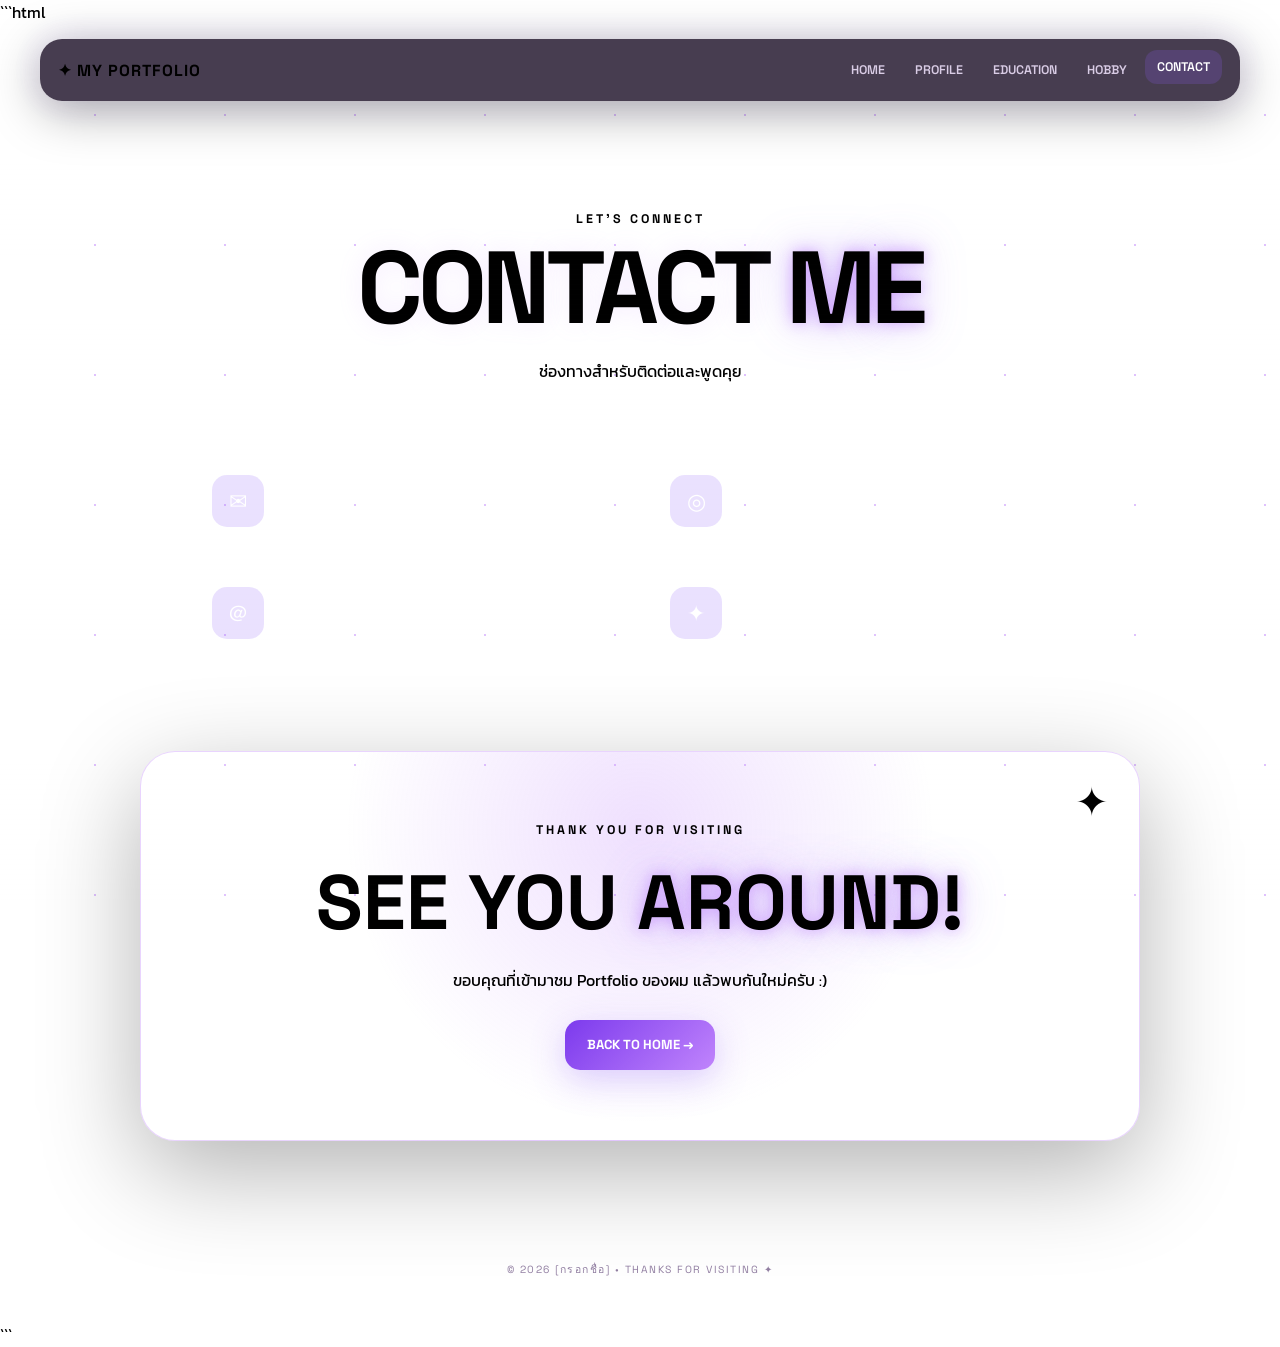
<file: contact.html>
```html
<!DOCTYPE html>
<html lang="th">
<head>
    <meta charset="UTF-8">
    <meta name="viewport" content="width=device-width, initial-scale=1.0">

    <title>My Portfolio | Contact</title>

    <link rel="preconnect" href="https://fonts.googleapis.com">
    <link rel="preconnect" href="https://fonts.gstatic.com" crossorigin>
    <link href="https://fonts.googleapis.com/css2?family=Kanit:wght@300;400;500;600;700&family=Space+Grotesk:wght@400;500;600;700&display=swap" rel="stylesheet">

    <link rel="stylesheet" href="style.css">
</head>

<body>

    <div class="bg-stars"></div>
    <div class="scanlines"></div>

    <header class="navbar">

        <div class="nav-logo">
            <span>✦</span> MY PORTFOLIO
        </div>

        <nav>
            <a href="index.html">HOME</a>
            <a href="profile.html">PROFILE</a>
            <a href="education.html">EDUCATION</a>
            <a href="hobby.html">HOBBY</a>
            <a href="contact.html" class="active">CONTACT</a>
        </nav>

    </header>

    <main>

        <section class="page-header">

            <p class="eyebrow">LET'S CONNECT</p>

            <h1>
                CONTACT <span>ME</span>
            </h1>

            <p>
                ช่องทางสำหรับติดต่อและพูดคุย
            </p>

        </section>

        <section class="contact-grid">

            <a href="mailto:your@email.com" class="contact-card">

                <div class="contact-icon">✉</div>

                <div>
                    <span>EMAIL</span>
                    <h2>your@email.com</h2>
                </div>

                <b>↗</b>

            </a>

            <a href="#" class="contact-card">

                <div class="contact-icon">◎</div>

                <div>
                    <span>WEBSITE</span>
                    <h2>My Portfolio</h2>
                </div>

                <b>↗</b>

            </a>

            <a href="#" class="contact-card">

                <div class="contact-icon">＠</div>

                <div>
                    <span>SOCIAL MEDIA</span>
                    <h2>[กรอก Social]</h2>
                </div>

                <b>↗</b>

            </a>

            <a href="#" class="contact-card">

                <div class="contact-icon">✦</div>

                <div>
                    <span>OTHER</span>
                    <h2>[ช่องทางติดต่อ]</h2>
                </div>

                <b>↗</b>

            </a>

        </section>

        <section class="cta-section">

            <div class="cta-box">

                <div class="cta-sparkle">✦</div>

                <p class="eyebrow">THANK YOU FOR VISITING</p>

                <h2>
                    SEE YOU <span>AROUND!</span>
                </h2>

                <p>
                    ขอบคุณที่เข้ามาชม Portfolio ของผม
                    แล้วพบกันใหม่ครับ :)
                </p>

                <a href="index.html" class="btn btn-primary">
                    BACK TO HOME →
                </a>

            </div>

        </section>

    </main>

    <footer>
        <p>© 2026 [กรอกชื่อ] • THANKS FOR VISITING ✦</p>
    </footer>

</body>
</html>
```
</file>
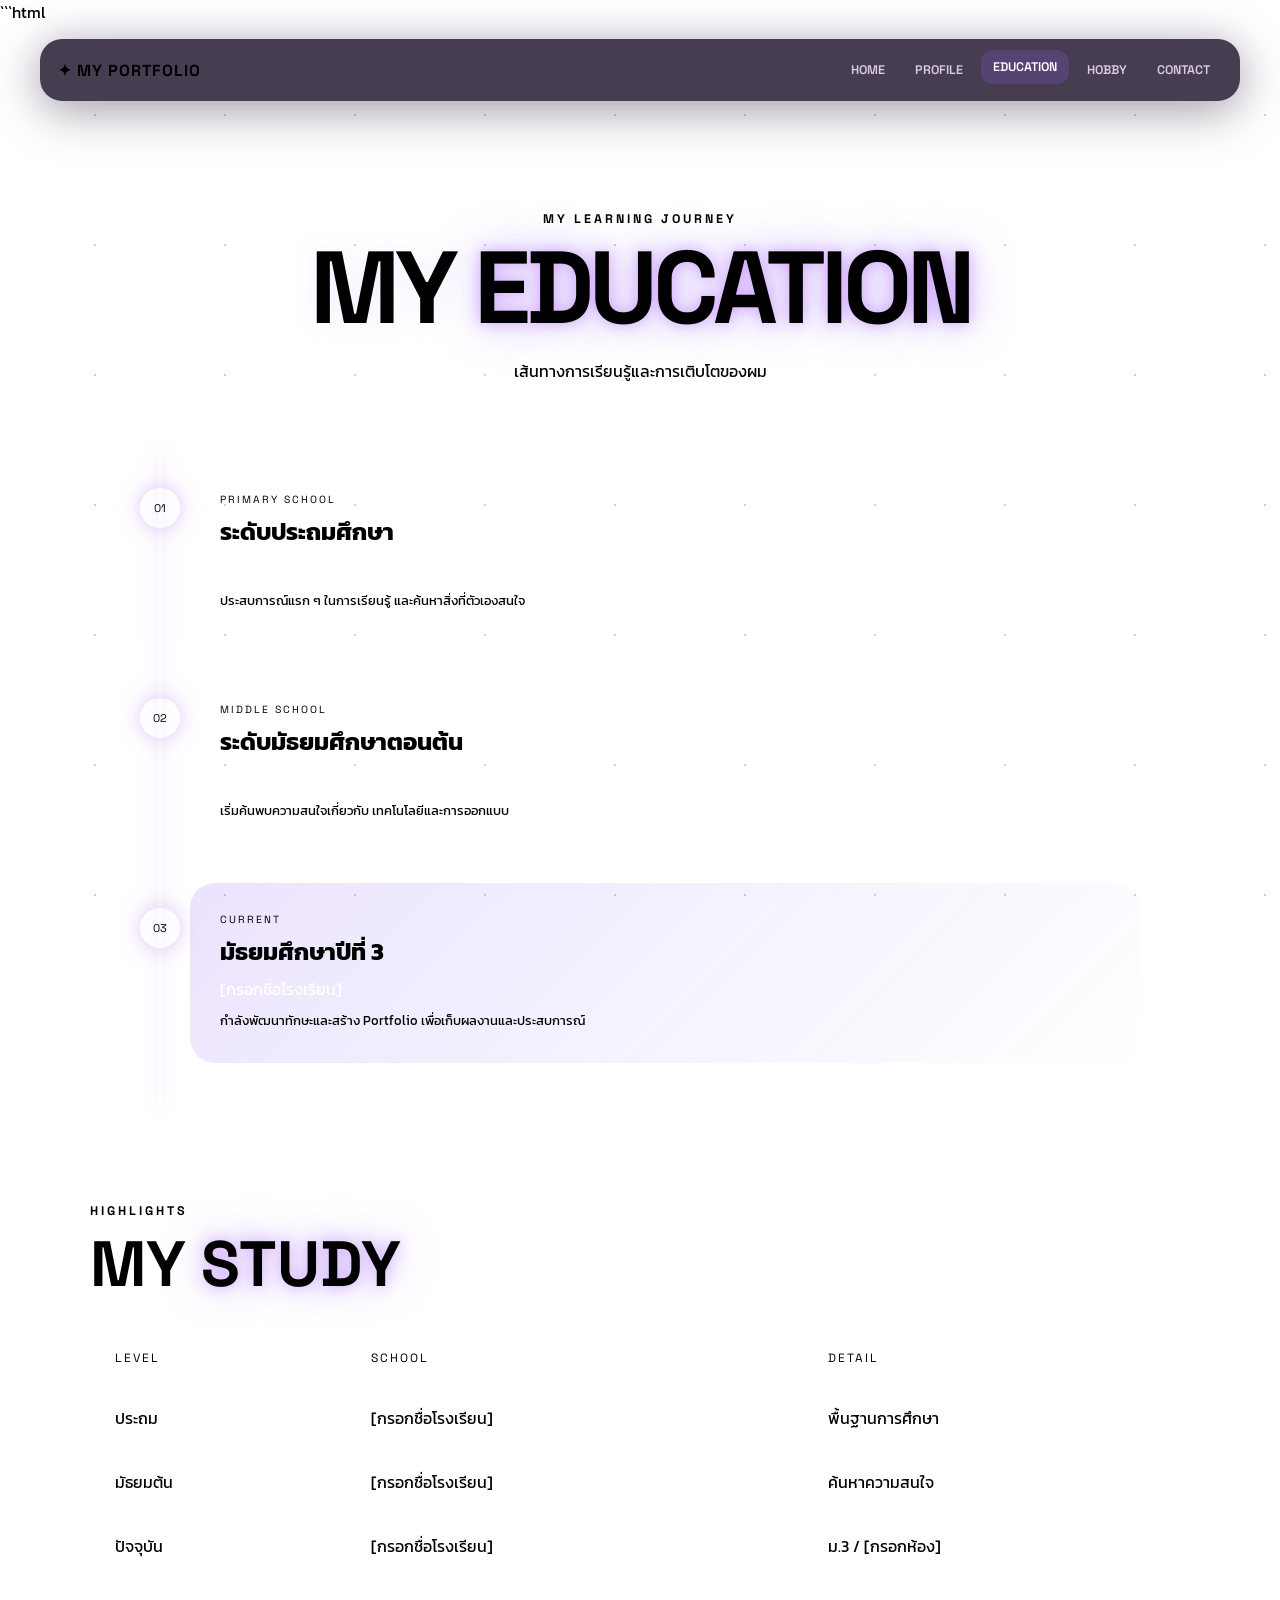
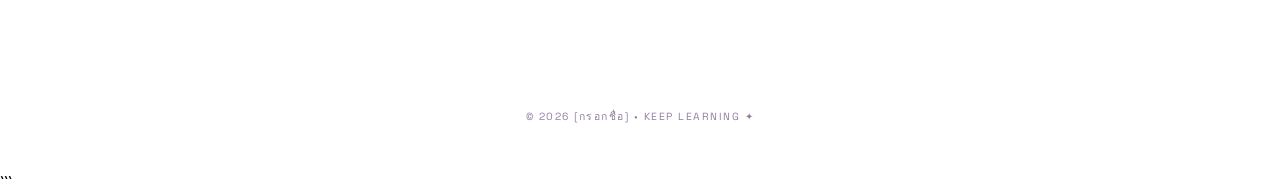
<file: education.html>
```html
<!DOCTYPE html>
<html lang="th">
<head>
    <meta charset="UTF-8">
    <meta name="viewport" content="width=device-width, initial-scale=1.0">

    <title>My Portfolio | Education</title>

    <link rel="preconnect" href="https://fonts.googleapis.com">
    <link rel="preconnect" href="https://fonts.gstatic.com" crossorigin>
    <link href="https://fonts.googleapis.com/css2?family=Kanit:wght@300;400;500;600;700&family=Space+Grotesk:wght@400;500;600;700&display=swap" rel="stylesheet">

    <link rel="stylesheet" href="style.css">
</head>

<body>

    <div class="bg-stars"></div>
    <div class="scanlines"></div>

    <header class="navbar">

        <div class="nav-logo">
            <span>✦</span> MY PORTFOLIO
        </div>

        <nav>
            <a href="index.html">HOME</a>
            <a href="profile.html">PROFILE</a>
            <a href="education.html" class="active">EDUCATION</a>
            <a href="hobby.html">HOBBY</a>
            <a href="contact.html">CONTACT</a>
        </nav>

    </header>

    <main>

        <section class="page-header">

            <p class="eyebrow">MY LEARNING JOURNEY</p>

            <h1>
                MY <span>EDUCATION</span>
            </h1>

            <p>
                เส้นทางการเรียนรู้และการเติบโตของผม
            </p>

        </section>

        <section class="timeline-section">

            <div class="timeline">

                <div class="timeline-item">

                    <div class="timeline-dot">01</div>

                    <div class="timeline-card">

                        <span>PRIMARY SCHOOL</span>

                        <h2>ระดับประถมศึกษา</h2>

                        <p>
                            [กรอกชื่อโรงเรียน]
                        </p>

                        <small>
                            ประสบการณ์แรก ๆ ในการเรียนรู้
                            และค้นหาสิ่งที่ตัวเองสนใจ
                        </small>

                    </div>

                </div>

                <div class="timeline-item">

                    <div class="timeline-dot">02</div>

                    <div class="timeline-card">

                        <span>MIDDLE SCHOOL</span>

                        <h2>ระดับมัธยมศึกษาตอนต้น</h2>

                        <p>
                            [กรอกชื่อโรงเรียน]
                        </p>

                        <small>
                            เริ่มค้นพบความสนใจเกี่ยวกับ
                            เทคโนโลยีและการออกแบบ
                        </small>

                    </div>

                </div>

                <div class="timeline-item">

                    <div class="timeline-dot">03</div>

                    <div class="timeline-card current">

                        <span>CURRENT</span>

                        <h2>มัธยมศึกษาปีที่ 3</h2>

                        <p>
                            [กรอกชื่อโรงเรียน]
                        </p>

                        <small>
                            กำลังพัฒนาทักษะและสร้าง Portfolio
                            เพื่อเก็บผลงานและประสบการณ์
                        </small>

                    </div>

                </div>

            </div>

        </section>

        <section class="section">

            <div class="section-heading">
                <p class="eyebrow">HIGHLIGHTS</p>
                <h2>MY <span>STUDY</span></h2>
            </div>

            <div class="education-table">

                <div class="table-row table-head">
                    <span>LEVEL</span>
                    <span>SCHOOL</span>
                    <span>DETAIL</span>
                </div>

                <div class="table-row">
                    <span>ประถม</span>
                    <span>[กรอกชื่อโรงเรียน]</span>
                    <span>พื้นฐานการศึกษา</span>
                </div>

                <div class="table-row">
                    <span>มัธยมต้น</span>
                    <span>[กรอกชื่อโรงเรียน]</span>
                    <span>ค้นหาความสนใจ</span>
                </div>

                <div class="table-row">
                    <span>ปัจจุบัน</span>
                    <span>[กรอกชื่อโรงเรียน]</span>
                    <span>ม.3 / [กรอกห้อง]</span>
                </div>

            </div>

        </section>

    </main>

    <footer>
        <p>© 2026 [กรอกชื่อ] • KEEP LEARNING ✦</p>
    </footer>

</body>
</html>
```
</file>
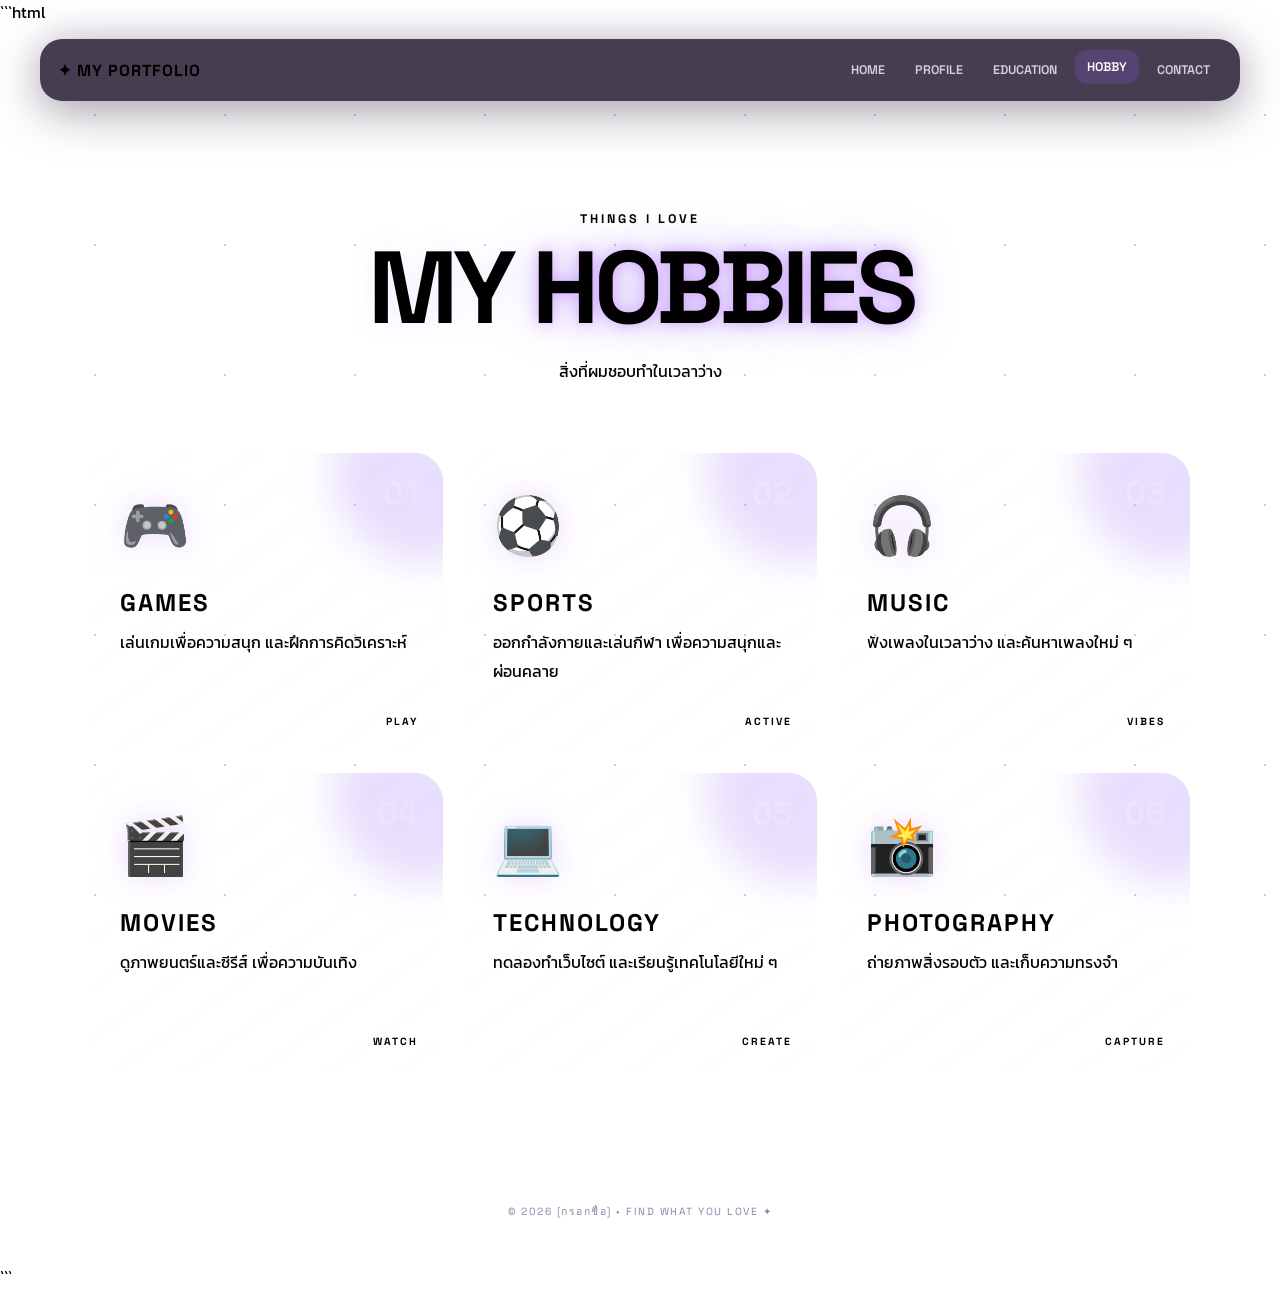
<file: hobby.html>
```html
<!DOCTYPE html>
<html lang="th">
<head>
    <meta charset="UTF-8">
    <meta name="viewport" content="width=device-width, initial-scale=1.0">

    <title>My Portfolio | Hobby</title>

    <link rel="preconnect" href="https://fonts.googleapis.com">
    <link rel="preconnect" href="https://fonts.gstatic.com" crossorigin>
    <link href="https://fonts.googleapis.com/css2?family=Kanit:wght@300;400;500;600;700&family=Space+Grotesk:wght@400;500;600;700&display=swap" rel="stylesheet">

    <link rel="stylesheet" href="style.css">
</head>

<body>

    <div class="bg-stars"></div>
    <div class="scanlines"></div>

    <header class="navbar">

        <div class="nav-logo">
            <span>✦</span> MY PORTFOLIO
        </div>

        <nav>
            <a href="index.html">HOME</a>
            <a href="profile.html">PROFILE</a>
            <a href="education.html">EDUCATION</a>
            <a href="hobby.html" class="active">HOBBY</a>
            <a href="contact.html">CONTACT</a>
        </nav>

    </header>

    <main>

        <section class="page-header">

            <p class="eyebrow">THINGS I LOVE</p>

            <h1>
                MY <span>HOBBIES</span>
            </h1>

            <p>
                สิ่งที่ผมชอบทำในเวลาว่าง
            </p>

        </section>

        <section class="hobby-grid">

            <article class="hobby-card">

                <div class="hobby-number">01</div>
                <div class="hobby-icon">🎮</div>

                <h2>GAMES</h2>

                <p>
                    เล่นเกมเพื่อความสนุก
                    และฝึกการคิดวิเคราะห์
                </p>

                <span class="card-tag">PLAY</span>

            </article>

            <article class="hobby-card">

                <div class="hobby-number">02</div>
                <div class="hobby-icon">⚽</div>

                <h2>SPORTS</h2>

                <p>
                    ออกกำลังกายและเล่นกีฬา
                    เพื่อความสนุกและผ่อนคลาย
                </p>

                <span class="card-tag">ACTIVE</span>

            </article>

            <article class="hobby-card">

                <div class="hobby-number">03</div>
                <div class="hobby-icon">🎧</div>

                <h2>MUSIC</h2>

                <p>
                    ฟังเพลงในเวลาว่าง
                    และค้นหาเพลงใหม่ ๆ
                </p>

                <span class="card-tag">VIBES</span>

            </article>

            <article class="hobby-card">

                <div class="hobby-number">04</div>
                <div class="hobby-icon">🎬</div>

                <h2>MOVIES</h2>

                <p>
                    ดูภาพยนตร์และซีรีส์
                    เพื่อความบันเทิง
                </p>

                <span class="card-tag">WATCH</span>

            </article>

            <article class="hobby-card">

                <div class="hobby-number">05</div>
                <div class="hobby-icon">💻</div>

                <h2>TECHNOLOGY</h2>

                <p>
                    ทดลองทำเว็บไซต์
                    และเรียนรู้เทคโนโลยีใหม่ ๆ
                </p>

                <span class="card-tag">CREATE</span>

            </article>

            <article class="hobby-card">

                <div class="hobby-number">06</div>
                <div class="hobby-icon">📸</div>

                <h2>PHOTOGRAPHY</h2>

                <p>
                    ถ่ายภาพสิ่งรอบตัว
                    และเก็บความทรงจำ
                </p>

                <span class="card-tag">CAPTURE</span>

            </article>

        </section>

    </main>

    <footer>
        <p>© 2026 [กรอกชื่อ] • FIND WHAT YOU LOVE ✦</p>
    </footer>

</body>
</html>
```
</file>
<file: style.css>
```css
/* =========================================================
   PURPLE Y2K PORTFOLIO
   HTML5 + CSS3
   ========================================================= */

:root {
    --bg: #08030f;
    --bg-soft: #12051d;
    --purple: #8b5cf6;
    --purple-light: #c084fc;
    --pink: #f0abfc;
    --white: #ffffff;
    --muted: #c9b8d9;
    --border: rgba(255,255,255,.14);
    --glass: rgba(255,255,255,.06);
}

* {
    margin: 0;
    padding: 0;
    box-sizing: border-box;
}

html {
    scroll-behavior: smooth;
}

body {
    min-height: 100vh;
    background:
        radial-gradient(circle at 20% 20%, rgba(139,92,246,.22), transparent 30%),
        radial-gradient(circle at 80% 70%, rgba(192,132,252,.13), transparent 30%),
        var(--bg);

    color: var(--white);
    font-family: "Kanit", sans-serif;
    overflow-x: hidden;
}

/* =========================================================
   BACKGROUND
   ========================================================= */

.bg-stars {
    position: fixed;
    inset: 0;
    z-index: -5;

    background-image:
        radial-gradient(circle, rgba(255,255,255,.7) 1px, transparent 1px),
        radial-gradient(circle, rgba(192,132,252,.5) 1px, transparent 1px);

    background-size: 80px 80px, 130px 130px;
    background-position: 0 0, 30px 50px;

    animation: starsMove 18s linear infinite;
}

.scanlines {
    position: fixed;
    inset: 0;
    z-index: 50;
    pointer-events: none;

    background: repeating-linear-gradient(
        to bottom,
        transparent 0,
        transparent 4px,
        rgba(255,255,255,.025) 5px
    );

    opacity: .5;
}

@keyframes starsMove {
    from {
        background-position: 0 0, 30px 50px;
    }

    to {
        background-position: 80px 80px, 110px 130px;
    }
}

/* =========================================================
   NAVBAR
   ========================================================= */

.navbar {
    position: sticky;
    top: 15px;
    z-index: 100;

    width: min(1200px, calc(100% - 30px));
    margin: 15px auto 0;

    padding: 14px 18px;

    display: flex;
    align-items: center;
    justify-content: space-between;
    gap: 20px;

    background: rgba(20,7,31,.78);
    border: 1px solid var(--border);
    border-radius: 22px;

    backdrop-filter: blur(18px);

    box-shadow:
        0 10px 50px rgba(0,0,0,.35),
        0 0 35px rgba(139,92,246,.12);

    animation: navEnter .8s ease both;
}

@keyframes navEnter {
    from {
        opacity: 0;
        transform: translateY(-30px);
    }

    to {
        opacity: 1;
        transform: translateY(0);
    }
}

.nav-logo {
    font-family: "Space Grotesk", sans-serif;
    font-weight: 700;
    letter-spacing: 1px;
    white-space: nowrap;
}

.nav-logo span {
    color: var(--purple-light);
    display: inline-block;
    animation: spin 5s linear infinite;
}

@keyframes spin {
    to {
        transform: rotate(360deg);
    }
}

nav {
    display: flex;
    gap: 6px;
    flex-wrap: wrap;
    justify-content: flex-end;
}

nav a {
    position: relative;

    color: #d9cce5;
    text-decoration: none;

    font-family: "Space Grotesk", sans-serif;
    font-size: .78rem;
    font-weight: 600;

    padding: 9px 12px;
    border-radius: 12px;

    transition:
        transform .25s ease,
        color .25s ease,
        background .25s ease;
}

nav a:hover,
nav a.active {
    color: white;
    background: rgba(139,92,246,.2);
    transform: translateY(-3px);
}

nav a::after {
    content: "";
    position: absolute;

    left: 50%;
    bottom: 3px;

    width: 0;
    height: 2px;

    background: var(--pink);
    box-shadow: 0 0 10px var(--pink);

    transition: .3s ease;
}

nav a:hover::after,
nav a.active::after {
    left: 12px;
    width: calc(100% - 24px);
}

/* =========================================================
   HERO
   ========================================================= */

.hero {
    width: min(1200px, calc(100% - 40px));
    min-height: 720px;
    margin: 0 auto;

    display: grid;
    grid-template-columns: 1.05fr .95fr;
    align-items: center;
    gap: 50px;

    position: relative;
}

.hero-content {
    position: relative;
    z-index: 3;

    animation: heroIn 1s .2s ease both;
}

@keyframes heroIn {
    from {
        opacity: 0;
        transform: translateX(-50px);
    }

    to {
        opacity: 1;
        transform: translateX(0);
    }
}

.eyebrow {
    font-family: "Space Grotesk", sans-serif;
    color: var(--purple-light);

    font-size: .78rem;
    font-weight: 700;
    letter-spacing: 3px;

    margin-bottom: 15px;
}

.hero h1,
.page-header h1 {
    font-family: "Space Grotesk", sans-serif;

    font-size: clamp(3.5rem, 8vw, 7.5rem);
    line-height: .9;
    letter-spacing: -5px;

    text-shadow:
        0 0 25px rgba(192,132,252,.15);

    animation: titleFloat 4s ease-in-out infinite;
}

.hero h1 span,
.page-header h1 span,
.section-heading span,
.cta-box h2 span {
    color: var(--purple-light);

    text-shadow:
        0 0 15px rgba(192,132,252,.7),
        0 0 45px rgba(139,92,246,.4);
}

@keyframes titleFloat {
    50% {
        transform: translateY(-7px);
    }
}

.hero h2 {
    font-family: "Space Grotesk", sans-serif;

    margin-top: 20px;

    color: #e9dcf3;
    font-size: 1.2rem;
    letter-spacing: 3px;
}

.hero-text {
    max-width: 600px;

    color: var(--muted);
    line-height: 1.9;

    margin: 20px 0 30px;
}

.hero-buttons {
    display: flex;
    gap: 12px;
    flex-wrap: wrap;
}

/* =========================================================
   BUTTONS
   ========================================================= */

.btn {
    display: inline-flex;
    align-items: center;
    justify-content: center;

    min-height: 50px;
    padding: 0 22px;

    border-radius: 15px;

    text-decoration: none;
    font-family: "Space Grotesk", sans-serif;
    font-weight: 700;
    font-size: .82rem;

    transition:
        transform .25s ease,
        box-shadow .25s ease,
        background .25s ease;
}

.btn:hover {
    transform: translateY(-6px) scale(1.03);
}

.btn-primary {
    color: white;

    background: linear-gradient(
        135deg,
        #7c3aed,
        #c084fc
    );

    box-shadow:
        0 10px 35px rgba(139,92,246,.3);
}

.btn-primary:hover {
    box-shadow:
        0 15px 50px rgba(139,92,246,.55);
}

.btn-outline {
    color: white;
    border: 1px solid rgba(255,255,255,.2);
    background: rgba(255,255,255,.04);
}

.btn-outline:hover {
    background: rgba(255,255,255,.1);
}

/* =========================================================
   HERO IMAGE
   ========================================================= */

.hero-image-wrap {
    position: relative;

    display: grid;
    place-items: center;

    min-height: 560px;

    animation: imageIn 1.2s .3s ease both;
}

@keyframes imageIn {
    from {
        opacity: 0;
        transform: scale(.8) rotate(5deg);
    }

    to {
        opacity: 1;
        transform: scale(1) rotate(0);
    }
}

.hero-image {
    width: min(390px, 70vw);
    aspect-ratio: 4 / 5;

    object-fit: cover;

    border-radius: 38px;

    border: 1px solid rgba(255,255,255,.25);

    box-shadow:
        0 0 0 10px rgba(139,92,246,.08),
        0 0 70px rgba(139,92,246,.35);

    transform: rotate(3deg);

    animation: photoFloat 5s ease-in-out infinite;

    position: relative;
    z-index: 3;
}

@keyframes photoFloat {
    0%, 100% {
        transform: translateY(0) rotate(3deg);
    }

    50% {
        transform: translateY(-18px) rotate(-2deg);
    }
}

.image-ring {
    position: absolute;

    width: 450px;
    height: 450px;

    border: 1px dashed rgba(192,132,252,.6);
    border-radius: 50%;

    animation: rotateRing 15s linear infinite;
}

@keyframes rotateRing {
    to {
        transform: rotate(360deg);
    }
}

.orb {
    position: absolute;

    width: 280px;
    height: 280px;

    border-radius: 50%;

    background:
        radial-gradient(
            circle,
            rgba(192,132,252,.45),
            rgba(124,58,237,.1),
            transparent 70%
        );

    filter: blur(10px);

    right: 10%;
    top: 25%;

    animation: orbMove 6s ease-in-out infinite;
}

@keyframes orbMove {
    0%, 100% {
        transform: translate(0,0) scale(1);
    }

    50% {
        transform: translate(25px,-30px) scale(1.15);
    }
}

.ring {
    position: absolute;

    width: 80px;
    height: 80px;

    border: 8px solid rgba(240,171,252,.3);
    border-left-color: transparent;

    border-radius: 50%;

    right: 4%;
    top: 15%;

    animation: spin 5s linear infinite;
}

/* =========================================================
   STICKERS
   ========================================================= */

.sticker {
    position: absolute;

    padding: 9px 15px;

    color: #16081f;
    background: #e9b6ff;

    font-family: "Space Grotesk", sans-serif;
    font-size: .75rem;
    font-weight: 900;

    border-radius: 8px;

    box-shadow: 5px 7px 0 rgba(0,0,0,.35);

    z-index: 5;
}

.sticker-one {
    right: 12%;
    top: 12%;
    transform: rotate(8deg);

    animation: stickerFloat 3s ease-in-out infinite;
}

.sticker-two {
    left: 0;
    bottom: 18%;
    transform: rotate(-10deg);

    animation: stickerFloat 4s 1s ease-in-out infinite;
}

@keyframes stickerFloat {
    50% {
        transform: translateY(-12px) rotate(5deg);
    }
}

.sparkle {
    position: absolute;

    color: var(--pink);
    font-size: 2rem;

    text-shadow:
        0 0 20px var(--pink);

    z-index: 6;

    animation: sparkle 2s ease-in-out infinite;
}

.sparkle-1 {
    top: 18%;
    left: 12%;
}

.sparkle-2 {
    top: 60%;
    right: 5%;
    animation-delay: .5s;
}

.sparkle-3 {
    bottom: 12%;
    left: 20%;
    animation-delay: 1s;
}

@keyframes sparkle {
    0%, 100% {
        opacity: .35;
        transform: scale(.7) rotate(0);
    }

    50% {
        opacity: 1;
        transform: scale(1.3) rotate(90deg);
    }
}

.floating-label {
    position: absolute;

    right: 4%;
    bottom: 18%;

    display: flex;
    align-items: center;
    gap: 8px;

    padding: 8px 12px;

    border: 1px solid var(--border);
    border-radius: 50px;

    background: rgba(10,3,15,.75);
    backdrop-filter: blur(10px);

    font-family: "Space Grotesk", sans-serif;
    font-size: .65rem;
    letter-spacing: 2px;

    z-index: 5;

    animation: labelFloat 4s ease-in-out infinite;
}

.floating-label i {
    width: 7px;
    height: 7px;

    border-radius: 50%;
    background: #86efac;

    box-shadow: 0 0 12px #86efac;
}

@keyframes labelFloat {
    50% {
        transform: translateY(-10px);
    }
}

/* =========================================================
   MARQUEE
   ========================================================= */

.marquee {
    overflow: hidden;

    border-top: 1px solid var(--border);
    border-bottom: 1px solid var(--border);

    background: rgba(139,92,246,.07);

    padding: 13px 0;

    white-space: nowrap;
}

.marquee-track {
    display: inline-block;

    font-family: "Space Grotesk", sans-serif;
    font-size: .9rem;
    font-weight: 700;
    letter-spacing: 4px;

    color: #dcc9e8;

    animation: marquee 18s linear infinite;
}

@keyframes marquee {
    from {
        transform: translateX(0);
    }

    to {
        transform: translateX(-50%);
    }
}

/* =========================================================
   SECTION
   ========================================================= */

.section {
    width: min(1100px, calc(100% - 40px));
    margin: 100px auto;
}

.section-heading {
    margin-bottom: 35px;
}

.section-heading h2 {
    font-family: "Space Grotesk", sans-serif;

    font-size: clamp(2.5rem, 5vw, 4.5rem);
    line-height: .95;
}

/* =========================================================
   STATS
   ========================================================= */

.stats-grid {
    display: grid;
    grid-template-columns: repeat(3, 1fr);
    gap: 18px;
}

.stat-card {
    position: relative;

    padding: 30px;

    min-height: 190px;

    border: 1px solid var(--border);
    border-radius: 25px;

    background: linear-gradient(
        145deg,
        rgba(255,255,255,.07),
        rgba(255,255,255,.025)
    );

    overflow: hidden;

    transition:
        transform .35s ease,
        border-color .35s ease,
        box-shadow .35s ease;
}

.stat-card::before {
    content: "";

    position: absolute;

    width: 120px;
    height: 120px;

    right: -40px;
    top: -40px;

    border-radius: 50%;

    background: rgba(192,132,252,.16);
    filter: blur(15px);

    transition: .4s ease;
}

.stat-card:hover {
    transform: translateY(-12px) rotate(-1deg);

    border-color: rgba(192,132,252,.6);

    box-shadow:
        0 20px 50px rgba(0,0,0,.3),
        0 0 35px rgba(139,92,246,.18);
}

.stat-card:hover::before {
    transform: scale(1.5);
}

.stat-card strong {
    display: block;

    color: var(--purple-light);

    font-family: "Space Grotesk", sans-serif;
    font-size: 2.5rem;
}

.stat-card span {
    font-family: "Space Grotesk", sans-serif;
    font-weight: 700;
    letter-spacing: 2px;
}

.stat-card p {
    color: var(--muted);
    margin-top: 10px;
}

/* =========================================================
   PAGE HEADER
   ========================================================= */

.page-header {
    width: min(1000px, calc(100% - 40px));

    margin: 110px auto 70px;

    text-align: center;

    animation: pageHeader .9s ease both;
}

@keyframes pageHeader {
    from {
        opacity: 0;
        transform: translateY(30px);
    }

    to {
        opacity: 1;
        transform: translateY(0);
    }
}

.page-header h1 {
    font-size: clamp(3rem, 8vw, 6.5rem);
}

.page-header > p:last-child {
    color: var(--muted);
    margin-top: 25px;
}

/* =========================================================
   PROFILE
   ========================================================= */

.profile-layout {
    width: min(1100px, calc(100% - 40px));

    margin: 0 auto;

    display: grid;
    grid-template-columns: .8fr 1.2fr;
    gap: 50px;

    align-items: center;
}

.profile-photo-card {
    position: relative;

    padding: 14px;

    border-radius: 30px;

    background: linear-gradient(
        145deg,
        rgba(139,92,246,.2),
        rgba(255,255,255,.03)
    );

    border: 1px solid var(--border);

    animation: profileFloat 5s ease-in-out infinite;
}

@keyframes profileFloat {
    50% {
        transform: translateY(-10px) rotate(.5deg);
    }
}

.profile-photo-card img {
    display: block;

    width: 100%;

    border-radius: 20px;

    aspect-ratio: 4 / 5;
    object-fit: cover;

    filter: saturate(1.1);
}

.photo-caption {
    position: absolute;

    left: 30px;
    bottom: 30px;

    display: flex;
    flex-direction: column;

    padding: 10px 15px;

    background: rgba(8,3,15,.8);
    border: 1px solid var(--border);
    border-radius: 12px;

    backdrop-filter: blur(12px);
}

.photo-caption span {
    font-family: "Space Grotesk", sans-serif;
    font-size: .6rem;
    letter-spacing: 2px;
    color: var(--purple-light);
}

.photo-caption strong {
    font-size: 1.1rem;
}

.corner {
    position: absolute;

    width: 25px;
    height: 25px;

    border-color: var(--pink);
    border-style: solid;

    z-index: 5;
}

.corner-tl {
    top: -8px;
    left: -8px;
    border-width: 3px 0 0 3px;
}

.corner-tr {
    top: -8px;
    right: -8px;
    border-width: 3px 3px 0 0;
}

.corner-bl {
    bottom: -8px;
    left: -8px;
    border-width: 0 0 3px 3px;
}

.corner-br {
    bottom: -8px;
    right: -8px;
    border-width: 0 3px 3px 0;
}

.profile-info {
    display: grid;
    grid-template-columns: repeat(2, 1fr);
    gap: 14px;
}

.info-card {
    padding: 20px;

    border: 1px solid var(--border);
    border-radius: 18px;

    background: var(--glass);

    transition: .3s ease;
}

.info-card:hover {
    transform: translateX(8px);
    background: rgba(139,92,246,.12);
    border-color: rgba(192,132,252,.5);
}

.info-card span {
    display: block;

    color: var(--purple-light);

    font-family: "Space Grotesk", sans-serif;
    font-size: .65rem;
    letter-spacing: 2px;
}

.info-card strong {
    display: block;
    margin-top: 7px;
}

/* =========================================================
   GLASS PANEL
   ========================================================= */

.glass-panel {
    padding: 35px;

    border: 1px solid var(--border);
    border-radius: 28px;

    background:
        linear-gradient(
            135deg,
            rgba(139,92,246,.12),
            rgba(255,255,255,.035)
        );

    box-shadow:
        0 20px 60px rgba(0,0,0,.2);
}

.glass-panel p {
    color: var(--muted);
    line-height: 2;
    margin-bottom: 15px;
}

.glass-panel b {
    color: white;
}

/* =========================================================
   TIMELINE
   ========================================================= */

.timeline-section {
    width: min(1000px, calc(100% - 40px));

    margin: 0 auto;
}

.timeline {
    position: relative;

    padding: 10px 0 10px 50px;
}

.timeline::before {
    content: "";

    position: absolute;

    left: 19px;
    top: 0;
    bottom: 0;

    width: 2px;

    background: linear-gradient(
        to bottom,
        transparent,
        var(--purple),
        var(--pink),
        transparent
    );

    box-shadow: 0 0 15px rgba(192,132,252,.5);
}

.timeline-item {
    position: relative;

    margin-bottom: 30px;

    animation: timelineIn .8s ease both;
}

.timeline-item:nth-child(2) {
    animation-delay: .15s;
}

.timeline-item:nth-child(3) {
    animation-delay: .3s;
}

@keyframes timelineIn {
    from {
        opacity: 0;
        transform: translateX(30px);
    }

    to {
        opacity: 1;
        transform: translateX(0);
    }
}

.timeline-dot {
    position: absolute;

    left: -50px;
    top: 25px;

    width: 40px;
    height: 40px;

    display: grid;
    place-items: center;

    border-radius: 50%;

    background: var(--bg);

    border: 2px solid var(--purple-light);

    color: var(--pink);

    font-family: "Space Grotesk", sans-serif;
    font-size: .7rem;

    box-shadow:
        0 0 20px rgba(192,132,252,.5);

    animation: dotPulse 2s ease-in-out infinite;
}

@keyframes dotPulse {
    50% {
        box-shadow:
            0 0 35px rgba(192,132,252,.8);
        transform: scale(1.08);
    }
}

.timeline-card {
    padding: 30px;

    border: 1px solid var(--border);
    border-radius: 25px;

    background: rgba(255,255,255,.045);

    transition: .35s ease;
}

.timeline-card:hover {
    transform: translateX(10px);

    border-color: rgba(192,132,252,.55);

    box-shadow:
        0 15px 50px rgba(0,0,0,.25);
}

.timeline-card.current {
    background:
        linear-gradient(
            135deg,
            rgba(139,92,246,.17),
            rgba(255,255,255,.04)
        );
}

.timeline-card > span {
    color: var(--purple-light);

    font-family: "Space Grotesk", sans-serif;
    font-size: .65rem;
    letter-spacing: 2px;
}

.timeline-card h2 {
    margin: 8px 0;
}

.timeline-card p {
    color: white;
}

.timeline-card small {
    display: block;

    color: var(--muted);
    line-height: 1.8;

    margin-top: 8px;
}

/* =========================================================
   EDUCATION TABLE
   ========================================================= */

.education-table {
    border: 1px solid var(--border);
    border-radius: 22px;

    overflow: hidden;

    background: rgba(255,255,255,.035);
}

.table-row {
    display: grid;
    grid-template-columns: .7fr 1.3fr 1fr;

    gap: 20px;

    padding: 20px 25px;

    border-bottom: 1px solid var(--border);

    transition: .25s ease;
}

.table-row:last-child {
    border-bottom: 0;
}

.table-row:not(.table-head):hover {
    background: rgba(139,92,246,.1);
    transform: translateX(5px);
}

.table-head {
    color: var(--purple-light);

    font-family: "Space Grotesk", sans-serif;
    font-size: .75rem;
    letter-spacing: 2px;
}

/* =========================================================
   HOBBY
   ========================================================= */

.hobby-grid {
    width: min(1100px, calc(100% - 40px));

    margin: 0 auto 100px;

    display: grid;
    grid-template-columns: repeat(3, 1fr);

    gap: 20px;
}

.hobby-card {
    position: relative;

    min-height: 300px;

    padding: 30px;

    border: 1px solid var(--border);
    border-radius: 28px;

    background:
        linear-gradient(
            145deg,
            rgba(255,255,255,.065),
            rgba(255,255,255,.025)
        );

    overflow: hidden;

    transition:
        transform .4s cubic-bezier(.2,.8,.2,1),
        box-shadow .4s ease,
        border-color .4s ease;
}

.hobby-card::before {
    content: "";

    position: absolute;

    width: 180px;
    height: 180px;

    right: -70px;
    top: -70px;

    border-radius: 50%;

    background: rgba(139,92,246,.2);
    filter: blur(20px);

    transition: .4s ease;
}

.hobby-card:hover {
    transform:
        translateY(-15px)
        rotate(-1deg);

    border-color: rgba(192,132,252,.7);

    box-shadow:
        0 25px 70px rgba(0,0,0,.35),
        0 0 40px rgba(139,92,246,.18);
}

.hobby-card:hover::before {
    transform: scale(1.6);
}

.hobby-number {
    position: absolute;

    top: 20px;
    right: 25px;

    color: rgba(255,255,255,.2);

    font-family: "Space Grotesk", sans-serif;
    font-size: 2rem;
    font-weight: 700;
}

.hobby-icon {
    font-size: 3.5rem;

    margin-bottom: 20px;

    display: inline-block;

    filter: drop-shadow(0 0 15px rgba(192,132,252,.3));

    transition: .4s cubic-bezier(.2,.8,.2,1);
}

.hobby-card:hover .hobby-icon {
    transform:
        scale(1.2)
        rotate(8deg)
        translateY(-5px);
}

.hobby-card h2 {
    font-family: "Space Grotesk", sans-serif;

    font-size: 1.5rem;

    letter-spacing: 2px;
}

.hobby-card p {
    color: var(--muted);

    line-height: 1.8;

    margin-top: 10px;
}

.card-tag {
    position: absolute;

    bottom: 25px;
    right: 25px;

    color: var(--purple-light);

    font-family: "Space Grotesk", sans-serif;
    font-size: .65rem;
    font-weight: 700;
    letter-spacing: 2px;
}

/* =========================================================
   CONTACT
   ========================================================= */

.contact-grid {
    width: min(900px, calc(100% - 40px));

    margin: 0 auto;

    display: grid;
    grid-template-columns: repeat(2, 1fr);

    gap: 16px;
}

.contact-card {
    display: flex;
    align-items: center;
    gap: 18px;

    padding: 22px;

    color: white;
    text-decoration: none;

    border: 1px solid var(--border);
    border-radius: 20px;

    background: rgba(255,255,255,.045);

    transition: .35s ease;
}

.contact-card:hover {
    transform: translateY(-8px) scale(1.02);

    background: rgba(139,92,246,.12);

    border-color: rgba(192,132,252,.55);

    box-shadow:
        0 20px 50px rgba(0,0,0,.25);
}

.contact-icon {
    width: 52px;
    height: 52px;

    flex-shrink: 0;

    display: grid;
    place-items: center;

    border-radius: 15px;

    background: rgba(139,92,246,.18);

    color: var(--pink);

    font-size: 1.4rem;

    transition: .35s ease;
}

.contact-card:hover .contact-icon {
    transform: rotate(10deg) scale(1.1);
}

.contact-card span {
    color: var(--purple-light);

    font-family: "Space Grotesk", sans-serif;
    font-size: .62rem;
    letter-spacing: 2px;
}

.contact-card h2 {
    margin-top: 4px;
    font-size: 1rem;
}

.contact-card b {
    margin-left: auto;

    color: var(--purple-light);

    font-size: 1.2rem;
}

/* =========================================================
   CTA
   ========================================================= */

.cta-section {
    width: min(1000px, calc(100% - 40px));

    margin: 90px auto;
}

.cta-box {
    position: relative;

    text-align: center;

    padding: 70px 30px;

    border-radius: 35px;

    overflow: hidden;

    border: 1px solid rgba(192,132,252,.35);

    background:
        radial-gradient(
            circle at 50% 20%,
            rgba(192,132,252,.25),
            transparent 50%
        ),
        rgba(255,255,255,.045);

    box-shadow:
        0 30px 100px rgba(0,0,0,.3);
}

.cta-box h2 {
    font-family: "Space Grotesk", sans-serif;

    font-size: clamp(2.5rem, 6vw, 5rem);

    margin-bottom: 15px;
}

.cta-box > p:not(.eyebrow) {
    color: var(--muted);

    max-width: 550px;

    margin: 0 auto 25px;

    line-height: 1.8;
}

.cta-sparkle {
    position: absolute;

    top: 20px;
    right: 30px;

    color: var(--pink);

    font-size: 2.5rem;

    animation: sparkle 2s infinite;
}

/* =========================================================
   FOOTER
   ========================================================= */

footer {
    padding: 30px 20px 45px;

    text-align: center;

    color: #927fa2;

    font-family: "Space Grotesk", sans-serif;
    font-size: .65rem;
    letter-spacing: 1.5px;
}

/* =========================================================
   RESPONSIVE TABLET
   ========================================================= */

@media (max-width: 850px) {

    .navbar {
        align-items: flex-start;
        flex-direction: column;
    }

    nav {
        width: 100%;
        justify-content: center;
    }

    .hero {
        grid-template-columns: 1fr;

        text-align: center;

        padding-top: 80px;
    }

    .hero-text {
        margin-left: auto;
        margin-right: auto;
    }

    .hero-buttons {
        justify-content: center;
    }

    .hero-image-wrap {
        min-height: 500px;
    }

    .stats-grid {
        grid-template-columns: 1fr;
    }

    .profile-layout {
        grid-template-columns: 1fr;
    }

    .profile-photo-card {
        max-width: 500px;
        width: 100%;
        margin: auto;
    }

    .hobby-grid {
        grid-template-columns: repeat(2, 1fr);
    }
}

/* =========================================================
   RESPONSIVE MOBILE
   ========================================================= */

@media (max-width: 560px) {

    .navbar {
        width: calc(100% - 20px);
        top: 8px;
        margin-top: 8px;

        padding: 12px;
    }

    .nav-logo {
        font-size: .85rem;
    }

    nav {
        gap: 3px;
    }

    nav a {
        padding: 7px 8px;
        font-size: .62rem;
    }

    .hero,
    .section,
    .profile-layout,
    .timeline-section,
    .hobby-grid,
    .contact-grid,
    .cta-section,
    .page-header {
        width: calc(100% - 25px);
    }

    .hero {
        min-height: auto;

        padding-top: 70px;
    }

    .hero h1,
    .page-header h1 {
        letter-spacing: -2px;
    }

    .hero h2 {
        font-size: .85rem;
        letter-spacing: 1.5px;
    }

    .hero-text {
        font-size: .9rem;
    }

    .hero-image-wrap {
        min-height: 430px;
    }

    .hero-image {
        width: 75vw;
    }

    .image-ring {
        width: 82vw;
        height: 82vw;
    }

    .sticker-one {
        right: 0;
    }

    .sticker-two {
        left: 0;
    }

    .section {
        margin: 70px auto;
    }

    .profile-info {
        grid-template-columns: 1fr;
    }

    .glass-panel {
        padding: 24px;
    }

    .timeline {
        padding-left: 42px;
    }

    .timeline::before {
        left: 16px;
    }

    .timeline-dot {
        left: -42px;

        width: 34px;
        height: 34px;
    }

    .timeline-card {
        padding: 22px;
    }

    .table-row {
        grid-template-columns: 1fr;
        gap: 5px;
    }

    .table-head {
        display: none;
    }

    .hobby-grid {
        grid-template-columns: 1fr;
    }

    .hobby-card {
        min-height: 270px;
    }

    .contact-grid {
        grid-template-columns: 1fr;
    }

    .cta-box {
        padding: 50px 20px;
    }
}

/* =========================================================
   REDUCED MOTION
   ========================================================= */

@media (prefers-reduced-motion: reduce) {

    *,
    *::before,
    *::after {
        animation-duration: .01ms !important;
        animation-iteration-count: 1 !important;
        scroll-behavior: auto !important;
        transition-duration: .01ms !important;
    }
}
```
</file>
